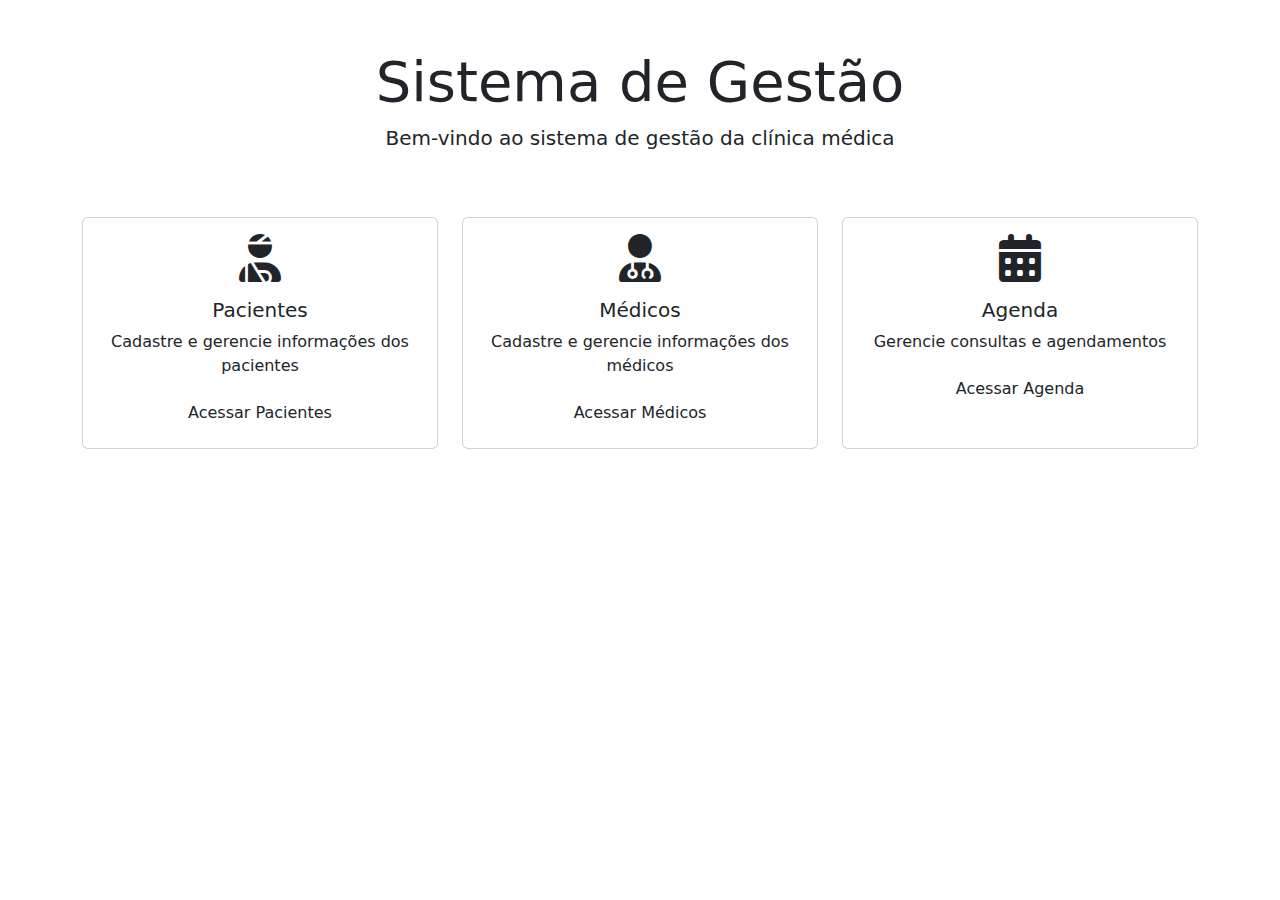
<file: src/main/resources/templates/index.html>
<!DOCTYPE html>
<html lang="pt-BR" xmlns:th="http://www.thymeleaf.org">
<head>
  <meta charset="UTF-8">
  <meta name="viewport" content="width=device-width, initial-scale=1.0">
  <title>Clínica Médica - Início</title>
  <link href="https://cdn.jsdelivr.net/npm/bootstrap@5.1.3/dist/css/bootstrap.min.css" rel="stylesheet">
  <link rel="stylesheet" href="https://cdnjs.cloudflare.com/ajax/libs/font-awesome/6.0.0/css/all.min.css">
  <link rel="stylesheet" th:href="@{/css/style.css}">
</head>
<body>
<div th:replace="~{layout :: header}"></div>

<div class="container mt-5">
  <div class="row">
    <div class="col-12 text-center mb-5">
      <h1 class="display-4 text-primary-custom">Sistema de Gestão</h1>
      <p class="lead">Bem-vindo ao sistema de gestão da clínica médica</p>
    </div>
  </div>

  <div class="row">
    <div class="col-md-4 mb-4">
      <div class="card card-custom h-100">
        <div class="card-body text-center">
          <i class="fas fa-user-injured fa-3x text-primary-custom mb-3"></i>
          <h5 class="card-title">Pacientes</h5>
          <p class="card-text">Cadastre e gerencie informações dos pacientes</p>
          <a href="/pacientes" class="btn btn-primary-custom">Acessar Pacientes</a>
        </div>
      </div>
    </div>

    <div class="col-md-4 mb-4">
      <div class="card card-custom h-100">
        <div class="card-body text-center">
          <i class="fas fa-user-md fa-3x text-secondary-custom mb-3"></i>
          <h5 class="card-title">Médicos</h5>
          <p class="card-text">Cadastre e gerencie informações dos médicos</p>
          <a href="/medicos" class="btn btn-secondary-custom">Acessar Médicos</a>
        </div>
      </div>
    </div>

    <div class="col-md-4 mb-4">
      <div class="card card-custom h-100">
        <div class="card-body text-center">
          <i class="fas fa-calendar-alt fa-3x text-success-custom mb-3"></i>
          <h5 class="card-title">Agenda</h5>
          <p class="card-text">Gerencie consultas e agendamentos</p>
          <a href="/agenda" class="btn btn-success-custom">Acessar Agenda</a>
        </div>
      </div>
    </div>
  </div>
</div>

<div th:replace="~{layout :: footer}"></div>
</body>
</html>
</file>
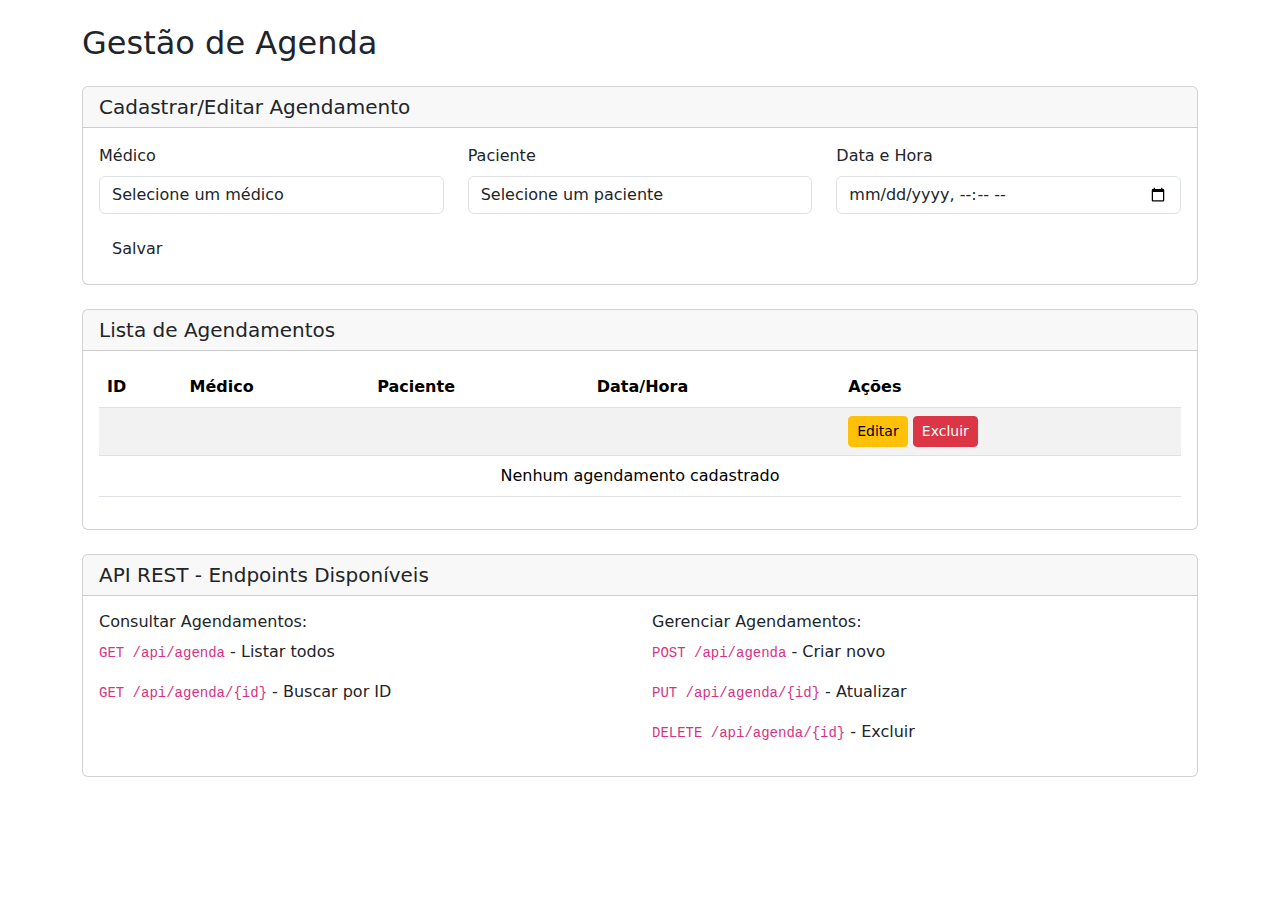
<file: src/main/resources/templates/agenda.html>
<!DOCTYPE html>
<html lang="pt-BR" xmlns:th="http://www.thymeleaf.org">
<head>
  <meta charset="UTF-8">
  <meta name="viewport" content="width=device-width, initial-scale=1.0">
  <title>Clínica Médica - Agenda</title>
  <link href="https://cdn.jsdelivr.net/npm/bootstrap@5.1.3/dist/css/bootstrap.min.css" rel="stylesheet">
  <link rel="stylesheet" th:href="@{/css/style.css}">
</head>
<body>
<div th:replace="~{layout :: header}"></div>

<div class="container mt-4">
  <h2 class="text-primary-custom mb-4">Gestão de Agenda</h2>

  <!-- Formulário de Cadastro -->
  <div class="card card-custom mb-4">
    <div class="card-header">
      <h5 class="mb-0">Cadastrar/Editar Agendamento</h5>
    </div>
    <div class="card-body">
      <form th:action="@{/agenda}" th:object="${agenda}" method="post">
        <input type="hidden" th:field="*{id}" />
        <div class="row">
          <div class="col-md-4 mb-3">
            <label th:for="medico" class="form-label">Médico</label>
            <select class="form-control" th:field="*{medico.id}" required>
              <option value="">Selecione um médico</option>
              <option th:each="medico : ${medicos}"
                      th:value="${medico.id}"
                      th:text="${medico.nome + ' - ' + medico.especialidade}"></option>
            </select>
          </div>
          <div class="col-md-4 mb-3">
            <label th:for="paciente" class="form-label">Paciente</label>
            <select class="form-control" th:field="*{paciente.id}" required>
              <option value="">Selecione um paciente</option>
              <option th:each="paciente : ${pacientes}"
                      th:value="${paciente.id}"
                      th:text="${paciente.nome}"></option>
            </select>
          </div>
          <div class="col-md-4 mb-3">
            <label th:for="dataHora" class="form-label">Data e Hora</label>
            <input type="datetime-local" class="form-control" th:field="*{dataHora}" required>
          </div>
        </div>
        <button type="submit" class="btn btn-success-custom">Salvar</button>
      </form>
    </div>
  </div>

  <!-- Lista de Agendamentos -->
  <div class="card card-custom">
    <div class="card-header">
      <h5 class="mb-0">Lista de Agendamentos</h5>
    </div>
    <div class="card-body">
      <div class="table-responsive">
        <table class="table table-striped">
          <thead>
          <tr>
            <th>ID</th>
            <th>Médico</th>
            <th>Paciente</th>
            <th>Data/Hora</th>
            <th>Ações</th>
          </tr>
          </thead>
          <tbody>
          <tr th:each="a : ${agendamentos}">
            <td th:text="${a.id}"></td>
            <td th:text="${a.medico.nome}"></td>
            <td th:text="${a.paciente.nome}"></td>
            <td th:text="${#temporals.format(a.dataHora, 'dd/MM/yyyy HH:mm')}"></td>
            <td>
              <a th:href="@{/agenda/editar/{id}(id=${a.id})}" class="btn btn-sm btn-warning">Editar</a>
              <a th:href="@{/agenda/deletar/{id}(id=${a.id})}" class="btn btn-sm btn-danger"
                 onclick="return confirm('Tem certeza que deseja excluir?')">Excluir</a>
            </td>
          </tr>
          <tr th:if="${#lists.isEmpty(agendamentos)}">
            <td colspan="5" class="text-center">Nenhum agendamento cadastrado</td>
          </tr>
          </tbody>
        </table>
      </div>
    </div>
  </div>

  <!-- Seção API REST -->
  <div class="card card-custom mt-4">
    <div class="card-header">
      <h5 class="mb-0">API REST - Endpoints Disponíveis</h5>
    </div>
    <div class="card-body">
      <div class="row">
        <div class="col-md-6">
          <h6>Consultar Agendamentos:</h6>
          <p><code>GET /api/agenda</code> - Listar todos</p>
          <p><code>GET /api/agenda/{id}</code> - Buscar por ID</p>
        </div>
        <div class="col-md-6">
          <h6>Gerenciar Agendamentos:</h6>
          <p><code>POST /api/agenda</code> - Criar novo</p>
          <p><code>PUT /api/agenda/{id}</code> - Atualizar</p>
          <p><code>DELETE /api/agenda/{id}</code> - Excluir</p>
        </div>
      </div>
    </div>
  </div>
</div>

<div th:replace="~{layout :: footer}"></div>
</body>
</html>
</file>
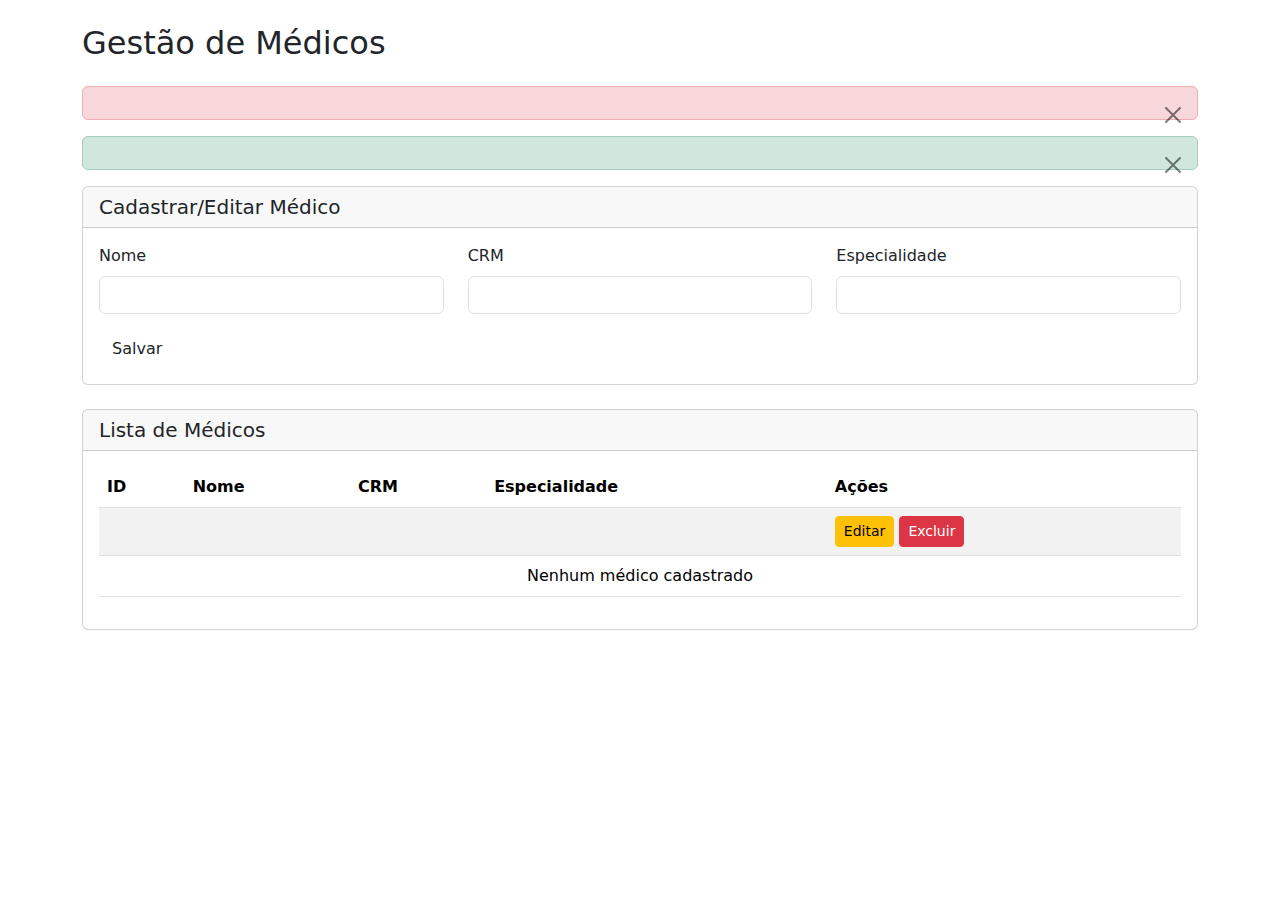
<file: src/main/resources/templates/medicos.html>
<!DOCTYPE html>
<html lang="pt-BR" xmlns:th="http://www.thymeleaf.org">
<head>
  <meta charset="UTF-8">
  <meta name="viewport" content="width=device-width, initial-scale=1.0">
  <title>Clínica Médica - Médicos</title>
  <link href="https://cdn.jsdelivr.net/npm/bootstrap@5.1.3/dist/css/bootstrap.min.css" rel="stylesheet">
  <link rel="stylesheet" th:href="@{/css/style.css}">
</head>
<body>
<div th:replace="~{layout :: header}"></div>

<div class="container mt-4">
  <h2 class="text-primary-custom mb-4">Gestão de Médicos</h2>

  
  <div th:if="${erro}" class="alert alert-danger alert-dismissible fade show" role="alert">
    <span th:text="${erro}"></span>
    <button type="button" class="btn-close" data-bs-dismiss="alert" aria-label="Close"></button>
  </div>

  <div th:if="${sucesso}" class="alert alert-success alert-dismissible fade show" role="alert">
    <span th:text="${sucesso}"></span>
    <button type="button" class="btn-close" data-bs-dismiss="alert" aria-label="Close"></button>
  </div>


  <div class="card card-custom mb-4">
    <div class="card-header">
      <h5 class="mb-0">Cadastrar/Editar Médico</h5>
    </div>
    <div class="card-body">
      <form th:action="@{/medicos}" th:object="${medico}" method="post">
        <input type="hidden" th:field="*{id}" />
        <div class="row">
          <div class="col-md-4 mb-3">
            <label th:for="nome" class="form-label">Nome</label>
            <input type="text" class="form-control" th:field="*{nome}" required>
          </div>
          <div class="col-md-4 mb-3">
            <label th:for="crm" class="form-label">CRM</label>
            <input type="text" class="form-control" th:field="*{crm}" required>
          </div>
          <div class="col-md-4 mb-3">
            <label th:for="especialidade" class="form-label">Especialidade</label>
            <input type="text" class="form-control" th:field="*{especialidade}" required>
          </div>
        </div>
        <button type="submit" class="btn btn-secondary-custom">Salvar</button>
      </form>
    </div>
  </div>


  <div class="card card-custom">
    <div class="card-header">
      <h5 class="mb-0">Lista de Médicos</h5>
    </div>
    <div class="card-body">
      <div class="table-responsive">
        <table class="table table-striped">
          <thead>
          <tr>
            <th>ID</th>
            <th>Nome</th>
            <th>CRM</th>
            <th>Especialidade</th>
            <th>Ações</th>
          </tr>
          </thead>
          <tbody>
          <tr th:each="m : ${medicos}">
            <td th:text="${m.id}"></td>
            <td th:text="${m.nome}"></td>
            <td th:text="${m.crm}"></td>
            <td th:text="${m.especialidade}"></td>
            <td>
              <a th:href="@{/medicos/editar/{id}(id=${m.id})}" class="btn btn-sm btn-warning">Editar</a>
              <a th:href="@{/medicos/deletar/{id}(id=${m.id})}" class="btn btn-sm btn-danger"
                 onclick="return confirm('Tem certeza que deseja excluir?')">Excluir</a>
            </td>
          </tr>
          <tr th:if="${#lists.isEmpty(medicos)}">
            <td colspan="5" class="text-center">Nenhum médico cadastrado</td>
          </tr>
          </tbody>
        </table>
      </div>
    </div>
  </div>
</div>

<div th:replace="~{layout :: footer}"></div>


<script src="https://cdn.jsdelivr.net/npm/bootstrap@5.1.3/dist/js/bootstrap.bundle.min.js"></script>
</body>
</html>
</file>
